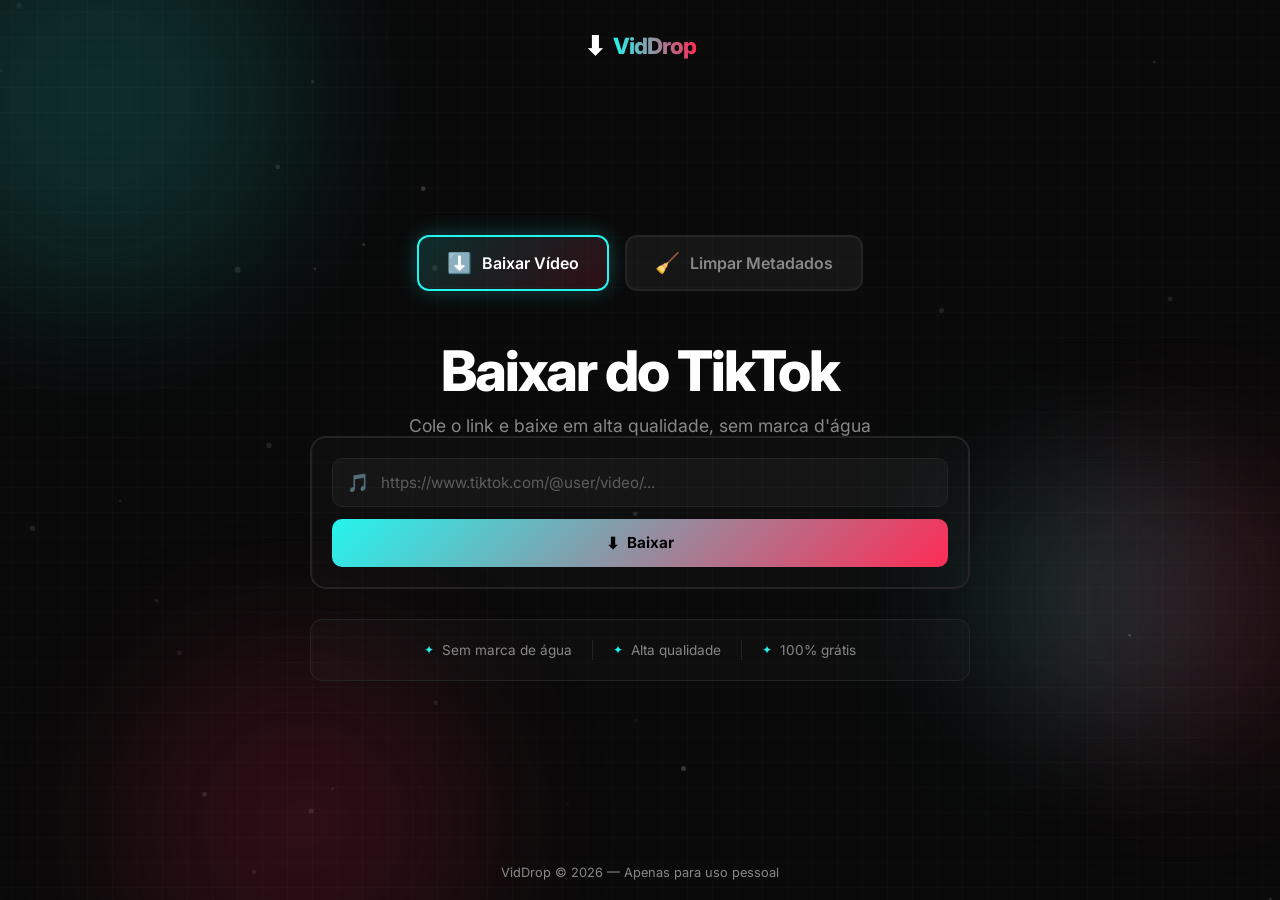
<file: templates/index.html>
<!DOCTYPE html>
<html lang="pt-BR">
<head>
  <meta charset="UTF-8" />
  <meta name="viewport" content="width=device-width, initial-scale=1.0" />
  <title>VidDrop — Baixar vídeos TikTok</title>
  <meta name="description" content="Baixe vídeos do TikTok sem marca d'água e em alta qualidade. Rápido, gratuito e sem complicação." />
  <link rel="preconnect" href="https://fonts.googleapis.com" />
  <link rel="preconnect" href="https://fonts.gstatic.com" crossorigin />
  <link href="https://fonts.googleapis.com/css2?family=Inter:wght@300;400;500;600;700;800;900&display=swap" rel="stylesheet" />
  <link rel="stylesheet" href="style.css" />
</head>
<body class="tiktok-mode">

  <!-- Particle canvas -->
  <canvas id="particles-canvas"></canvas>

  <!-- Animated dot grid -->
  <div class="grid-overlay" id="grid-overlay"></div>

  <!-- Ambient background orbs -->
  <div class="bg-orb orb-1" id="orb1"></div>
  <div class="bg-orb orb-2" id="orb2"></div>
  <div class="bg-orb orb-3" id="orb3"></div>
  <div class="bg-orb orb-4" id="orb4"></div>

  <div class="container">

    <!-- Logo -->
    <header class="header">
      <div class="logo">
        <span class="logo-icon">⬇</span>
        <span class="logo-text">VidDrop</span>
      </div>
    </header>

    <!-- Main content -->
    <main class="main">

      <!-- Tabs -->
      <div class="tabs" role="tablist" aria-label="Selecione a funcionalidade">
        <button
          class="tab-btn active"
          id="tab-download"
          role="tab"
          aria-selected="true"
          aria-controls="panel-download"
          onclick="switchTab('download')"
        >
          <span class="tab-icon">⬇️</span>
          <span class="tab-label">Baixar Vídeo</span>
        </button>
        <button
          class="tab-btn"
          id="tab-clean"
          role="tab"
          aria-selected="false"
          aria-controls="panel-clean"
          onclick="switchTab('clean')"
        >
          <span class="tab-icon">🧹</span>
          <span class="tab-label">Limpar Metadados</span>
        </button>
      </div>

      <!-- Download Tab -->
      <div id="panel-download" role="tabpanel" class="tab-panel active">
        <!-- Hero text -->
        <div class="hero">
          <h1 class="hero-title">Baixar do TikTok</h1>
          <p class="hero-subtitle">Cole o link e baixe em alta qualidade, sem marca d'água</p>
        </div>

        <!-- Input card -->
        <div class="input-card" id="input-card">
          <div class="input-wrapper">
            <span class="input-icon">🎵</span>
            <input
              type="url"
              id="video-url"
              class="url-input"
              placeholder="https://www.tiktok.com/@user/video/..."
              autocomplete="off"
              spellcheck="false"
              aria-label="URL do vídeo"
            />
            <button class="clear-btn" id="clear-btn" onclick="clearInput()" aria-label="Limpar input" style="display:none">✕</button>
          </div>
          <button class="download-btn" id="download-btn" onclick="handleDownload()">
            <span class="btn-icon">⬇</span>
            <span class="btn-text">Baixar</span>
            <span class="btn-shimmer"></span>
          </button>
        </div>

        <!-- Loading state -->
        <div class="loading-state" id="loading-state" style="display:none">
          <div class="spinner-ring" id="spinner-ring">
            <div></div><div></div><div></div><div></div>
          </div>
          <p class="loading-text">Buscando o vídeo...</p>
        </div>

        <!-- Result panel -->
        <div class="result-panel" id="result-panel" style="display:none">
          <div class="result-header">
            <div class="result-thumb-wrap">
              <div class="result-thumb" id="result-thumb">
                <span class="thumb-placeholder">🎬</span>
              </div>
              <div class="play-badge">▶</div>
            </div>
            <div class="result-meta">
              <p class="result-platform">TikTok</p>
              <p class="result-title" id="result-title">Vídeo encontrado</p>
              <p class="result-author" id="result-author">@username</p>
            </div>
          </div>
          <div class="result-options" id="result-options">
            <!-- dynamically filled -->
          </div>
          <button class="try-another-btn" onclick="resetDownload()">⟵ Tentar outro link</button>
        </div>

        <!-- Error state -->
        <div class="error-state" id="error-state" style="display:none">
          <span class="error-icon">⚠</span>
          <p class="error-msg" id="error-msg">Link inválido. Verifique a URL e tente novamente.</p>
          <button class="try-another-btn" onclick="resetDownload()">Tentar novamente</button>
        </div>

        <!-- Features strip -->
        <div class="features" id="features-strip">
          <div class="feature-item">
            <span class="feature-icon">✦</span>
            <span>Sem marca de água</span>
          </div>
          <div class="feature-divider"></div>
          <div class="feature-item">
            <span class="feature-icon">✦</span>
            <span>Alta qualidade</span>
          </div>
          <div class="feature-divider"></div>
          <div class="feature-item">
            <span class="feature-icon">✦</span>
            <span>100% grátis</span>
          </div>
        </div>
      </div>

      <!-- Clean Metadata Tab -->
      <div id="panel-clean" role="tabpanel" class="tab-panel" style="display:none">
        <!-- Hero text -->
        <div class="hero">
          <h1 class="hero-title">Limpar Metadados</h1>
          <p class="hero-subtitle">Remove EXIF, timestamps, autor e outras informações</p>
        </div>

        <!-- Upload area -->
        <div class="upload-card">
          <div 
            class="upload-area" 
            id="upload-area" 
            ondrop="handleDrop(event)" 
            ondragover="handleDragOver(event)" 
            ondragleave="handleDragLeave(event)"
            onclick="document.getElementById('file-input').click()"
          >
            <span class="upload-icon">📁</span>
            <p class="upload-title">Arraste ou clique para selecionar</p>
            <p class="upload-subtitle">Vídeo ou imagem (MP4, MOV, JPG, PNG)</p>
            <input 
              type="file" 
              id="file-input" 
              accept="video/*,image/*" 
              style="display:none" 
              onchange="handleFileSelect(event)" 
            />
          </div>

          <p class="file-info" id="file-info" style="display:none"></p>

          <button 
            class="download-btn clean-action-btn" 
            id="clean-btn" 
            onclick="handleClean()" 
            style="display:none"
          >
            <span class="btn-icon">🧹</span>
            <span class="btn-text">Limpar Metadados</span>
          </button>
        </div>

        <!-- Loading state for cleaning -->
        <div class="loading-state" id="clean-loading" style="display:none">
          <div class="spinner-ring">
            <div></div><div></div><div></div><div></div>
          </div>
          <p class="loading-text">Limpando metadados...</p>
        </div>

        <!-- Clean result -->
        <div class="result-panel clean-result-panel" id="clean-result" style="display:none">
          <div style="text-align: center; padding: 20px;">
            <span style="font-size: 48px;">✅</span>
            <p style="color: #10b981; margin-top: 15px; font-weight: 600; font-size: 1.1rem;">Arquivo limpo com sucesso!</p>
          </div>

          <div style="padding: 20px; background: rgba(255,255,255,0.02); border-radius: 10px; margin: 15px 0;">
            <p style="color: var(--text-secondary); margin-bottom: 12px; font-size: 0.9rem;">Removido:</p>
            <div style="display: grid; grid-template-columns: 1fr 1fr; gap: 10px;">
              <div style="color: #ddd; font-size: 0.85rem;">✓ EXIF Data</div>
              <div style="color: #ddd; font-size: 0.85rem;">✓ Timestamps</div>
              <div style="color: #ddd; font-size: 0.85rem;">✓ GPS Location</div>
              <div style="color: #ddd; font-size: 0.85rem;">✓ Autor/Copyright</div>
            </div>
          </div>

          <button class="download-btn clean-action-btn" id="download-clean-btn" onclick="downloadCleanedFile()">
            <span class="btn-icon">⬇</span>
            <span class="btn-text">Baixar Arquivo Limpo</span>
          </button>
          <button class="try-another-btn" onclick="resetClean()">🧹 Limpar outro arquivo</button>
        </div>

        <!-- Clean error -->
        <div class="error-state" id="clean-error" style="display:none">
          <span class="error-icon">⚠</span>
          <p class="error-msg" id="clean-error-msg">Erro ao limpar metadados.</p>
          <button class="try-another-btn" onclick="resetClean()">Tentar novamente</button>
        </div>
      </div>

    </main>

    <footer class="footer">
      <p>VidDrop &copy; 2026 — Apenas para uso pessoal</p>
    </footer>

  </div>

  <script src="script.js"></script>
</body>
</html>
</file>
<file: templates/style.css>
* {
  margin: 0;
  padding: 0;
  box-sizing: border-box;
}

:root {
  --bg-primary: #0a0a0a;
  --bg-secondary: #141414;
  --border-color: #242424;
  --text-primary: #ffffff;
  --text-secondary: #888888;
  --tiktok-primary: #25f4ee;
  --tiktok-secondary: #fe2c55;
}

html, body {
  width: 100%;
  height: 100%;
  overflow-x: hidden;
}

body {
  font-family: 'Inter', -apple-system, BlinkMacSystemFont, 'Segoe UI', sans-serif;
  background: var(--bg-primary);
  color: var(--text-primary);
  position: relative;
  transition: all 0.6s cubic-bezier(0.22, 1, 0.36, 1);
}

/* Particles canvas */
#particles-canvas {
  position: fixed;
  top: 0;
  left: 0;
  width: 100%;
  height: 100%;
  pointer-events: none;
  z-index: 0;
  opacity: 0.3;
}

.grid-overlay {
  position: fixed;
  top: 0;
  left: 0;
  width: 100%;
  height: 100%;
  background-image:
    linear-gradient(0deg, transparent 24%, rgba(255, 255, 255, 0.02) 25%, rgba(255, 255, 255, 0.02) 26%, transparent 27%, transparent 74%, rgba(255, 255, 255, 0.02) 75%, rgba(255, 255, 255, 0.02) 76%, transparent 77%, transparent),
    linear-gradient(90deg, transparent 24%, rgba(255, 255, 255, 0.02) 25%, rgba(255, 255, 255, 0.02) 26%, transparent 27%, transparent 74%, rgba(255, 255, 255, 0.02) 75%, rgba(255, 255, 255, 0.02) 76%, transparent 77%, transparent);
  background-size: 50px 50px;
  pointer-events: none;
  z-index: 1;
}

.bg-orb {
  position: fixed;
  border-radius: 50%;
  filter: blur(80px);
  opacity: 0.15;
  pointer-events: none;
  z-index: 0;
  transition: all 0.8s ease;
}

.orb-1 {
  width: 400px;
  height: 400px;
  top: -100px;
  left: -100px;
  background: var(--tiktok-primary);
}

.orb-2 {
  width: 300px;
  height: 300px;
  top: 50%;
  right: -50px;
  background: var(--tiktok-secondary);
}

.orb-3 {
  width: 350px;
  height: 350px;
  bottom: -100px;
  left: 10%;
  background: var(--tiktok-secondary);
}

.orb-4 {
  width: 250px;
  height: 250px;
  bottom: 20%;
  right: 5%;
  background: var(--tiktok-primary);
}

.container {
  position: relative;
  z-index: 2;
  width: 100%;
  min-height: 100vh;
  display: flex;
  flex-direction: column;
}

.header {
  padding: 30px 20px;
  text-align: center;
}

.logo {
  display: inline-flex;
  align-items: center;
  gap: 8px;
  font-size: 1.4rem;
  font-weight: 800;
  letter-spacing: -1px;
}

.logo-icon {
  font-size: 1.6rem;
}

.logo-text {
  background: linear-gradient(90deg, var(--tiktok-primary), var(--tiktok-secondary));
  -webkit-background-clip: text;
  -webkit-text-fill-color: transparent;
  background-clip: text;
}

.main {
  flex: 1;
  display: flex;
  flex-direction: column;
  align-items: center;
  justify-content: center;
  padding: 40px 20px 60px;
  gap: 30px;
  max-width: 700px;
  margin: 0 auto;
  width: 100%;
}

/* Tabs Styling */
.tabs {
  display: flex;
  gap: 16px;
  justify-content: center;
  width: 100%;
  margin-bottom: 20px;
  animation: slideUp 0.6s ease forwards;
  opacity: 0;
  animation-delay: 0.1s;
}

.tab-btn {
  position: relative;
  display: flex;
  align-items: center;
  gap: 10px;
  padding: 14px 28px;
  background: rgba(255, 255, 255, 0.05);
  border: 2px solid var(--border-color);
  border-radius: 12px;
  cursor: pointer;
  font-family: 'Inter', sans-serif;
  font-weight: 600;
  font-size: 1rem;
  color: var(--text-secondary);
  transition: all 0.4s cubic-bezier(0.22, 1, 0.36, 1);
  overflow: hidden;
}

.tab-btn:hover {
  border-color: var(--text-primary);
  color: var(--text-primary);
}

.tab-btn.active {
  border-color: var(--tiktok-primary);
  color: var(--text-primary);
  background: linear-gradient(135deg, rgba(37, 244, 238, 0.15), rgba(254, 44, 85, 0.15));
  box-shadow: 0 0 20px rgba(37, 244, 238, 0.25);
}

.tab-icon {
  font-size: 20px;
  transition: transform 0.4s ease;
}

.tab-btn:hover .tab-icon {
  transform: scale(1.15);
}

.tab-label {
  font-weight: 600;
}

.tab-panel {
  width: 100%;
  animation: slideUp 0.6s ease forwards;
  opacity: 0;
  animation-delay: 0.2s;
}

.tab-panel.active {
  opacity: 1;
  animation-delay: 0s;
}

/* Hero */
.hero {
  text-align: center;
  animation: slideUp 0.6s ease forwards;
  opacity: 0;
  animation-delay: 0.2s;
}

@keyframes slideUp {
  from {
    opacity: 0;
    transform: translateY(20px);
  }
  to {
    opacity: 1;
    transform: translateY(0);
  }
}

.hero-title {
  font-size: clamp(2rem, 5vw, 3.5rem);
  font-weight: 800;
  letter-spacing: -2px;
  line-height: 1.1;
  margin-bottom: 12px;
}

.hero-subtitle {
  font-size: clamp(0.9rem, 2vw, 1.1rem);
  color: var(--text-secondary);
  font-weight: 400;
}

/* Input card */
.input-card {
  width: 100%;
  background: rgba(255, 255, 255, 0.02);
  border: 2px solid var(--border-color);
  border-radius: 16px;
  padding: 20px;
  display: flex;
  flex-direction: column;
  gap: 12px;
  animation: slideUp 0.6s ease forwards;
  opacity: 0;
  animation-delay: 0.3s;
  transition: all 0.4s ease;
}

.input-card:focus-within {
  border-color: var(--tiktok-primary);
  background: rgba(37, 244, 238, 0.05);
  box-shadow: 0 0 30px rgba(37, 244, 238, 0.15);
}

.input-wrapper {
  display: flex;
  align-items: center;
  gap: 12px;
  background: rgba(255, 255, 255, 0.03);
  border: 1px solid var(--border-color);
  border-radius: 10px;
  padding: 0 14px;
  transition: all 0.3s ease;
}

.input-wrapper:focus-within {
  border-color: var(--tiktok-primary);
}

.input-icon {
  font-size: 18px;
  flex-shrink: 0;
}

.url-input {
  flex: 1;
  background: transparent;
  border: none;
  outline: none;
  color: var(--text-primary);
  font-family: 'Inter', sans-serif;
  font-size: 0.95rem;
  padding: 14px 0;
  caret-color: var(--tiktok-primary);
}

.url-input::placeholder {
  color: rgba(255, 255, 255, 0.3);
}

.clear-btn {
  background: none;
  border: none;
  color: var(--text-secondary);
  cursor: pointer;
  font-size: 18px;
  padding: 4px;
  transition: color 0.2s ease;
}

.clear-btn:hover {
  color: var(--text-primary);
}

.download-btn {
  width: 100%;
  display: flex;
  align-items: center;
  justify-content: center;
  gap: 8px;
  padding: 14px 24px;
  background: linear-gradient(135deg, var(--tiktok-primary), var(--tiktok-secondary));
  border: none;
  border-radius: 10px;
  color: #000;
  font-family: 'Inter', sans-serif;
  font-weight: 700;
  font-size: 0.95rem;
  cursor: pointer;
  transition: all 0.4s cubic-bezier(0.22, 1, 0.36, 1);
  position: relative;
  overflow: hidden;
}

.download-btn:hover:not(:disabled) {
  transform: translateY(-2px);
  box-shadow: 0 10px 30px rgba(37, 244, 238, 0.3);
}

.download-btn:active:not(:disabled) {
  transform: translateY(0);
}

.btn-icon {
  font-size: 16px;
}

.btn-shimmer {
  position: absolute;
  top: 0;
  left: -100%;
  width: 100%;
  height: 100%;
  background: linear-gradient(90deg, transparent, rgba(255, 255, 255, 0.3), transparent);
  animation: shimmer 2s infinite;
}

@keyframes shimmer {
  0% { left: -100%; }
  100% { left: 100%; }
}

/* Upload area */
.upload-card {
  width: 100%;
  display: flex;
  flex-direction: column;
  gap: 12px;
  animation: slideUp 0.6s ease forwards;
  opacity: 0;
  animation-delay: 0.3s;
}

.upload-area {
  width: 100%;
  background: rgba(255, 255, 255, 0.02);
  border: 2px dashed var(--border-color);
  border-radius: 16px;
  padding: 40px 20px;
  text-align: center;
  cursor: pointer;
  transition: all 0.4s ease;
  display: flex;
  flex-direction: column;
  align-items: center;
  gap: 12px;
}

.upload-area:hover {
  border-color: var(--tiktok-primary);
  background: rgba(37, 244, 238, 0.05);
}

.upload-icon {
  font-size: 48px;
}

.upload-title {
  font-size: 1rem;
  font-weight: 600;
  color: var(--text-primary);
  margin: 0;
}

.upload-subtitle {
  font-size: 0.85rem;
  color: var(--text-secondary);
  margin: 0;
}

.file-info {
  font-size: 0.9rem;
  color: var(--text-secondary);
  text-align: center;
  padding: 10px;
  background: rgba(37, 244, 238, 0.1);
  border-radius: 8px;
  border: 1px solid rgba(37, 244, 238, 0.2);
}

.clean-action-btn {
  animation: slideUp 0.6s ease forwards;
  opacity: 0;
  animation-delay: 0.4s;
}

/* Loading state */
.loading-state {
  display: flex;
  flex-direction: column;
  align-items: center;
  gap: 20px;
  animation: slideUp 0.6s ease forwards;
}

.spinner-ring {
  width: 40px;
  height: 40px;
  position: relative;
}

.spinner-ring div {
  position: absolute;
  border: 3px solid transparent;
  border-top-color: var(--tiktok-primary);
  border-radius: 50%;
  animation: spin 1.2s cubic-bezier(0.5, 0, 0.5, 1) infinite;
}

.spinner-ring div:nth-child(1) {
  width: 40px;
  height: 40px;
  animation-delay: -0.45s;
}

.spinner-ring div:nth-child(2) {
  width: 32px;
  height: 32px;
  animation-delay: -0.3s;
}

.spinner-ring div:nth-child(3) {
  width: 24px;
  height: 24px;
  animation-delay: -0.15s;
}

@keyframes spin {
  0% { transform: rotate(0deg); }
  100% { transform: rotate(360deg); }
}

.loading-text {
  color: var(--text-secondary);
  font-size: 0.9rem;
}

/* Result panel */
.result-panel {
  width: 100%;
  background: rgba(255, 255, 255, 0.02);
  border: 2px solid var(--tiktok-primary);
  border-radius: 16px;
  padding: 20px;
  animation: slideUp 0.6s ease forwards;
  transition: all 0.4s ease;
}

.clean-result-panel {
  border-color: #10b981;
}

.result-header {
  display: flex;
  align-items: flex-start;
  gap: 16px;
  margin-bottom: 20px;
}

.result-thumb-wrap {
  position: relative;
  flex-shrink: 0;
}

.result-thumb {
  width: 60px;
  height: 60px;
  background: rgba(255, 255, 255, 0.05);
  border: 2px solid var(--border-color);
  border-radius: 8px;
  display: flex;
  align-items: center;
  justify-content: center;
  font-size: 24px;
}

.play-badge {
  position: absolute;
  bottom: -4px;
  right: -4px;
  width: 24px;
  height: 24px;
  background: var(--tiktok-primary);
  border-radius: 50%;
  display: flex;
  align-items: center;
  justify-content: center;
  color: #000;
  font-size: 10px;
  font-weight: bold;
}

.result-meta {
  flex: 1;
}

.result-platform {
  font-size: 0.8rem;
  color: var(--tiktok-primary);
  font-weight: 600;
  margin-bottom: 4px;
}

.result-title {
  font-size: 0.95rem;
  font-weight: 600;
  color: var(--text-primary);
  margin-bottom: 4px;
  word-break: break-word;
}

.result-author {
  font-size: 0.8rem;
  color: var(--text-secondary);
}

.result-options {
  display: grid;
  grid-template-columns: 1fr 1fr;
  gap: 1px;
  background: var(--border-color);
  border-radius: 8px;
  overflow: hidden;
  margin-bottom: 16px;
}

.result-option {
  background: var(--bg-secondary);
  padding: 14px 16px;
  border: none;
  cursor: pointer;
  text-align: left;
  transition: all 0.3s ease;
  font-family: 'Inter', sans-serif;
  color: var(--text-primary);
}

.result-option:hover {
  background: rgba(37, 244, 238, 0.1);
}

.option-icon {
  font-size: 18px;
  margin-right: 8px;
}

.option-label {
  display: block;
  font-weight: 600;
  font-size: 0.85rem;
  margin-bottom: 4px;
}

.option-note {
  display: block;
  font-size: 0.7rem;
  color: var(--text-secondary);
}

.try-another-btn {
  width: 100%;
  padding: 12px;
  background: transparent;
  border: 2px solid var(--border-color);
  border-radius: 8px;
  color: var(--text-secondary);
  font-family: 'Inter', sans-serif;
  font-weight: 600;
  cursor: pointer;
  transition: all 0.3s ease;
  margin-top: 10px;
}

.try-another-btn:hover {
  border-color: var(--text-primary);
  color: var(--text-primary);
}

/* Error state */
.error-state {
  display: flex;
  flex-direction: column;
  align-items: center;
  gap: 16px;
  text-align: center;
  padding: 30px 20px;
  background: rgba(248, 113, 113, 0.05);
  border: 2px solid rgba(248, 113, 113, 0.2);
  border-radius: 16px;
  animation: slideUp 0.6s ease forwards;
}

.error-icon {
  font-size: 32px;
}

.error-msg {
  color: var(--text-secondary);
  font-size: 0.95rem;
}

/* Features strip */
.features {
  display: flex;
  align-items: center;
  justify-content: center;
  gap: 20px;
  margin-top: 30px;
  padding: 20px;
  background: rgba(255, 255, 255, 0.02);
  border-radius: 12px;
  border: 1px solid var(--border-color);
  animation: slideUp 0.6s ease forwards;
  opacity: 0;
  animation-delay: 0.4s;
  flex-wrap: wrap;
}

.feature-item {
  display: flex;
  align-items: center;
  gap: 8px;
  font-size: 0.85rem;
  color: var(--text-secondary);
}

.feature-icon {
  font-size: 12px;
  color: var(--tiktok-primary);
}

.feature-divider {
  width: 1px;
  height: 20px;
  background: var(--border-color);
}

.footer {
  position: relative;
  z-index: 2;
  padding: 20px;
  text-align: center;
  color: var(--text-secondary);
  font-size: 0.8rem;
}

@media (max-width: 600px) {
  .main {
    padding: 30px 16px 50px;
    gap: 20px;
  }

  .tabs {
    gap: 12px;
  }

  .tab-btn {
    padding: 12px 20px;
    font-size: 0.9rem;
  }

  .result-options {
    grid-template-columns: 1fr;
  }

  .features {
    flex-direction: column;
    gap: 12px;
  }

  .feature-divider {
    display: none;
  }
}
</file>
